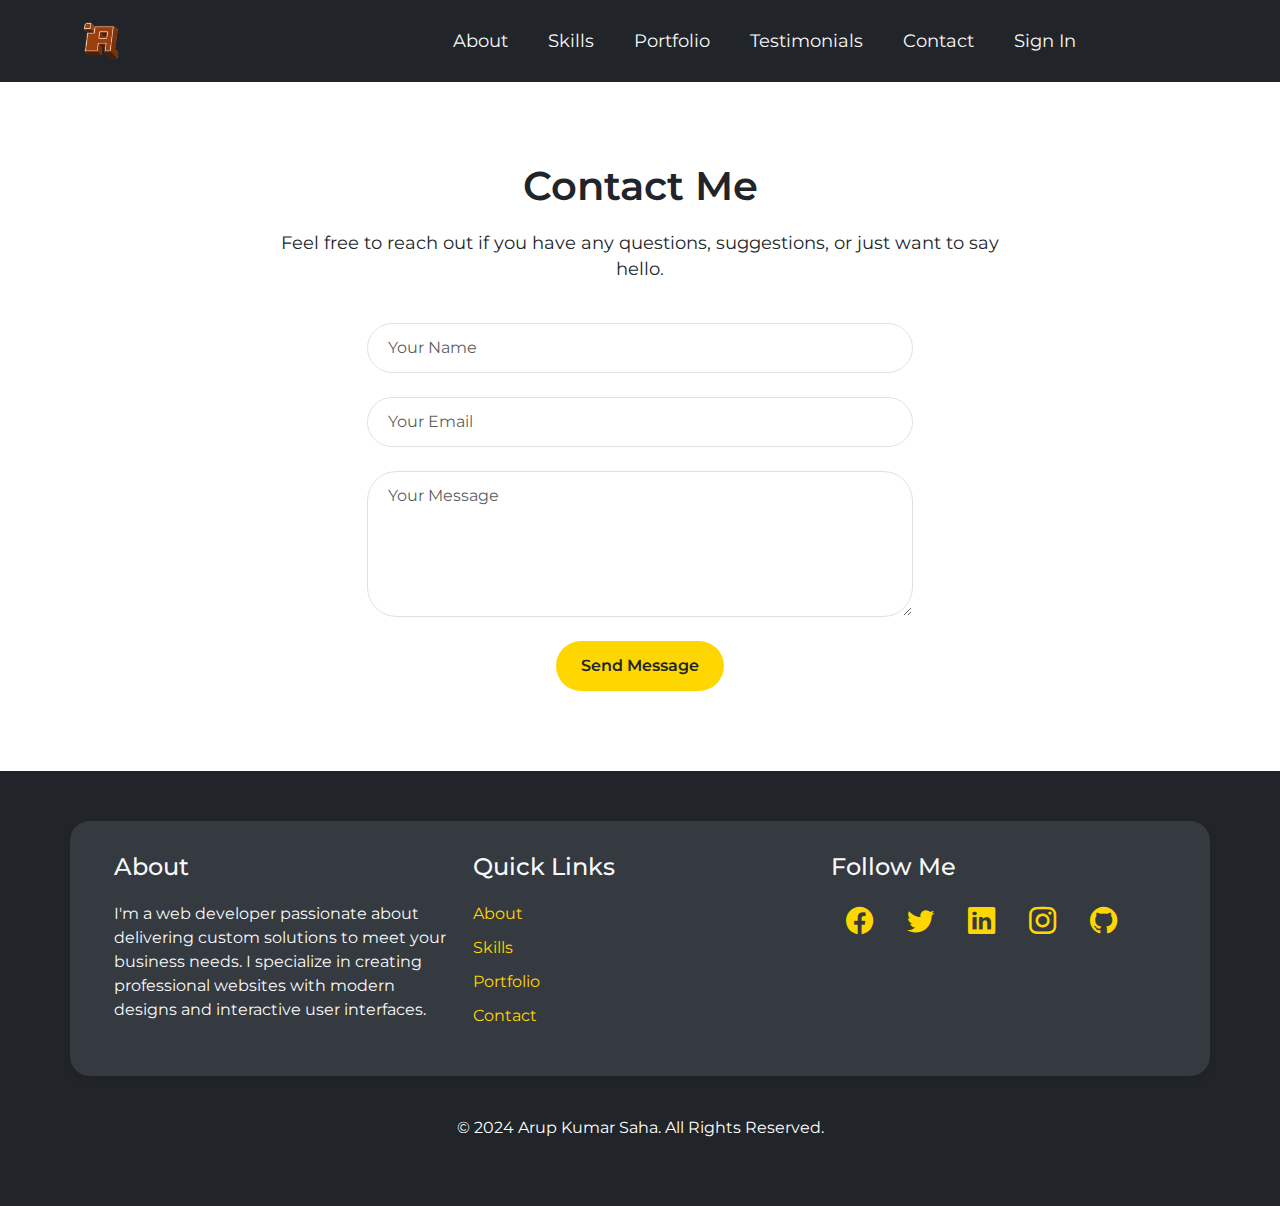
<file: contact.html>
<!DOCTYPE html>
<html lang="en">
<head>
    <meta charset="UTF-8">
    <meta name="viewport" content="width=device-width, initial-scale=1.0">
    <title>Contact - Arup Kumar Saha</title>
    <link rel="icon" type="image/x-icon" href="logo.png">
    <!-- Bootstrap 5.3 CSS -->
    <link href="https://cdn.jsdelivr.net/npm/bootstrap@5.3.0/dist/css/bootstrap.min.css" rel="stylesheet">
    <!-- Google Fonts -->
    <link href="https://fonts.googleapis.com/css2?family=Montserrat:wght@400;500;600&display=swap" rel="stylesheet">
    <!-- Custom CSS -->
    <style>
        body {
            font-family: 'Montserrat', sans-serif;
            background-color: #f8f9fa;
            color: #212529;
        }
        /* Navbar Styling */
        .navbar {
            background-color: #212529;
            padding: 1rem 2rem;
        }
        .navbar-brand {
            font-weight: 600;
            font-size: 1.5rem;
            color: #f8f9fa !important;
        }
        .nav-link {
            color: #f8f9fa !important;
            margin-right: 1.5rem;
            font-size: 1.1rem;
        }
        .nav-link:hover {
            color: #ffd700 !important;
        }
        /* Contact Form Styling */
        .contact-section {
            padding: 80px 0;
            background-color: #ffffff;
        }
        .contact-section h2 {
            font-size: 2.5rem;
            font-weight: 600;
            margin-bottom: 20px;
            color: #212529;
        }
        .contact-section p {
            font-size: 1.1rem;
            margin-bottom: 40px;
        }
        .form-control {
            border-radius: 30px;
            padding: 0.75rem 1.25rem;
        }
        .btn-submit {
            background-color: #ffd700;
            color: #212529;
            font-weight: 600;
            padding: 0.75rem 1.5rem;
            border-radius: 30px;
            transition: background-color 0.3s ease;
        }
        .btn-submit:hover {
            background-color: #e0c200;
        }
        
        /* Footer Styling */
        footer {
            background-color: #212529;
            color: #ffffff;
            padding: 50px 0;
            text-align: center;
        }

        footer .footer-content {
            text-align: left;
            color: #f8f9fa;
            padding: 2rem;
            background-color: #343a40;
            border-radius: 20px;
            margin-bottom: 40px;
            box-shadow: 0 4px 8px rgba(0, 0, 0, 0.1);
        }

        footer h5 {
            font-size: 1.5rem;
            margin-bottom: 20px;
        }

        footer p {
            font-size: 1rem;
        }

        footer ul {
            list-style: none;
            padding-left: 0;
        }

        footer ul li {
            margin-bottom: 10px;
        }

        footer ul li a {
            color: #ffd700;
            text-decoration: none;
            transition: color 0.3s ease;
        }

        footer ul li a:hover {
            color: #e0c200;
        }

        .social-icons a {
            margin: 0 15px;
            color: #ffd700;
            font-size: 1.7rem;
            transition: color 0.3s ease, transform 0.3s ease;
        }

        .social-icons a:hover {
            color: #e0c200;
            transform: scale(1.2);
        }
    </style>
</head>
<body>

 <!-- Navbar -->
 <nav class="navbar navbar-expand-lg navbar-dark">
  <div class="container">
    <a class="navbar-brand d-flex align-items-center" href="index.html">
      <img src="logo.png" alt="Logo" width="40" height="40" class="me-2"></a>
      <button class="navbar-toggler" type="button" data-bs-toggle="collapse" data-bs-target="#navbarNav"
          aria-controls="navbarNav" aria-expanded="false" aria-label="Toggle navigation">
          <span class="navbar-toggler-icon"></span>
      </button>
      <div class="collapse navbar-collapse" id="navbarNav">
          <ul class="navbar-nav ms-auto">
              <li class="nav-item">
                  <a class="nav-link" href="#about">About</a>
              </li>
              <li class="nav-item">
                  <a class="nav-link" href="#skills">Skills</a>
              </li>
              <li class="nav-item">
                  <a class="nav-link" href="#portfolio">Portfolio</a>
              </li>
              <li class="nav-item">
                  <a class="nav-link" href="#testimonials">Testimonials</a>
              </li>
              <li class="nav-item">
                  <a class="nav-link" href="contact.html">Contact</a>
              </li>
            </ul>
            <ul class="navbar-nav">
            <li class="nav-item">
              <a class="nav-link" href="#signin">Sign In</a>
            </li>
            <li class="nav-item">
              <a class="btn btn-signup" href="#signup">Sign Up</a>
            </li>
          </ul>
      </div>
  </div>
</nav>

<!-- Contact Section -->
<section class="contact-section">
  <div class="container">
    <div class="row">
      <div class="col-md-8 mx-auto text-center">
        <h2>Contact Me</h2>
        <p>Feel free to reach out if you have any questions, suggestions, or just want to say hello.</p>
      </div>
    </div>
    <div class="row">
      <div class="col-md-6 mx-auto">
        <form>
          <div class="mb-4">
            <input type="text" class="form-control" id="name" placeholder="Your Name" required>
          </div>
          <div class="mb-4">
            <input type="email" class="form-control" id="email" placeholder="Your Email" required>
          </div>
          <div class="mb-4">
            <textarea class="form-control" id="message" rows="5" placeholder="Your Message" required></textarea>
          </div>
          <div class="text-center">
            <button type="submit" class="btn btn-submit">Send Message</button>
          </div>
        </form>
      </div>
    </div>
  </div>
</section>

<!-- Footer Section -->
<footer>
  <div class="container">
      <div class="row footer-content">
          <div class="col-md-4">
              <h5>About</h5>
              <p>I'm a web developer passionate about delivering custom solutions to meet your business needs. I specialize in creating professional websites with modern designs and interactive user interfaces.</p>
          </div>
          <div class="col-md-4">
              <h5>Quick Links</h5>
              <ul>
                  <li><a href="#about">About</a></li>
                  <li><a href="#skills">Skills</a></li>
                  <li><a href="#portfolio">Portfolio</a></li>
                  <li><a href="#contact">Contact</a></li>
              </ul>
          </div>
          <div class="col-md-4">
              <h5>Follow Me</h5>
              <div class="social-icons">
                  <a href="https://facebook.com/arupkumarsaha0" target="_blank"><i class="bi bi-facebook"></i></a>
                  <a href="https://twitter.com/arupkumarsaha0" target="_blank"><i class="bi bi-twitter"></i></a>
                  <a href="https://linkedin.com/in/arupkumarsaha0" target="_blank"><i class="bi bi-linkedin"></i></a>
                  <a href="https://instagram.com/arupkumarsaha0" target="_blank"><i class="bi bi-instagram"></i></a>
                  <a href="https://github.com/arupkumarsaha0" target="_blank"><i class="bi bi-github"></i></a>
              </div>
          </div>
      </div>
      <div class="text-center mt-4">
          <p>&copy; 2024 Arup Kumar Saha. All Rights Reserved.</p>
      </div>
  </div>
</footer>

<!-- Bootstrap 5.3 JS and Popper.js -->
<script src="https://cdn.jsdelivr.net/npm/bootstrap@5.3.0/dist/js/bootstrap.bundle.min.js"></script>
<!-- Bootstrap Icons (for the social media icons) -->
<link href="https://cdn.jsdelivr.net/npm/bootstrap-icons/font/bootstrap-icons.css" rel="stylesheet">
<!-- Bootstrap JS -->
<script src="https://cdn.jsdelivr.net/npm/bootstrap@5.3.0/dist/js/bootstrap.bundle.min.js"></script>
<!-- AOS Library -->
<script src="https://cdn.jsdelivr.net/npm/aos@2.3.4/dist/aos.js"></script>
<script>
    AOS.init({
        duration: 1000,
        once: true
    });

    // Trigger animations on hover for sections
    const sections = document.querySelectorAll('section');
    sections.forEach(section => {
        section.addEventListener('mouseover', () => {
            section.style.transform = 'translateY(-10px)';
            section.style.opacity = '0.9';
        });
        section.addEventListener('mouseout', () => {
            section.style.transform = 'translateY(0)';
            section.style.opacity = '1';
        });
    });
</script>
</body>
</html>
</file>
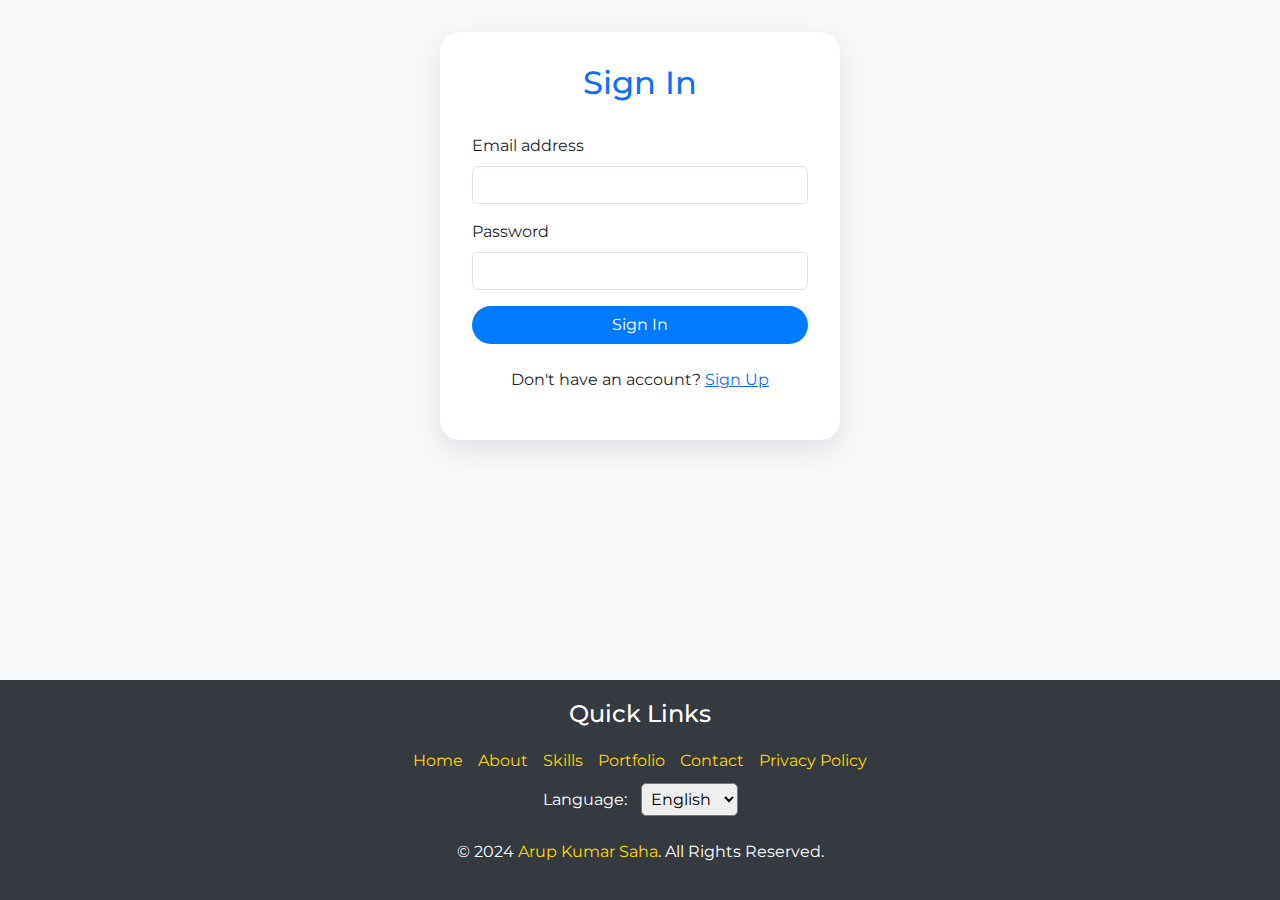
<file: signin.html>
<!DOCTYPE html>
<html lang="en">

<head>
    <meta charset="UTF-8">
    <meta name="viewport" content="width=device-width, initial-scale=1.0">
    <title>Sign In | Arup Kumar Saha</title>
    <link rel="icon" type="image/x-icon" href="logo.png">
    <!-- Bootstrap 5.3 CSS -->
    <link href="https://cdn.jsdelivr.net/npm/bootstrap@5.3.0/dist/css/bootstrap.min.css" rel="stylesheet">
    <!-- Google Fonts -->
    <link href="https://fonts.googleapis.com/css2?family=Montserrat:wght@400;500;600&display=swap" rel="stylesheet">
    <!-- Custom CSS -->
    <style>
        body {
            font-family: 'Montserrat', sans-serif;
            background-color: #f8f9fa;
            color: #212529;
            display: flex;
            flex-direction: column;
            align-items: center;
            min-height: 100vh;
            margin: 0;
        }

        .form-container {
            background-color: #ffffff;
            border-radius: 20px;
            box-shadow: 0 10px 30px rgba(0, 0, 0, 0.1);
            padding: 2rem;
            width: 100%;
            max-width: 400px;
            margin-top: 2rem;
        }

        h2 {
            margin-bottom: 2rem;
            color: #0d6efd;
            text-align: center;
        }

        .btn-signin {
            background-color: #007bff;
            color: white;
            border-radius: 20px;
        }

        .btn-signin:hover {
            background-color: #0056b3;
        }

        .text-center {
            margin-top: 1.5rem;
        }

        /* Footer styling from index.html */
        footer {
            background-color: #343a40;
            color: #ffffff;
            padding: 50px 0;
            text-align: center;
            width: 100%;
            margin-top: auto;
        }

        footer .footer-content {
            text-align: left;
            color: #f8f9fa;
            padding: 2rem;
            background-color: #495057;
            border-radius: 20px;
            margin-bottom: 40px;
            box-shadow: 0 4px 8px rgba(0, 0, 0, 0.1);
        }

        footer h5 {
            font-size: 1.5rem;
            margin-bottom: 20px;
        }

        footer p {
            font-size: 1rem;
        }

        footer ul {
            list-style: none;
            padding-left: 0;
        }

        footer ul li {
            margin-bottom: 10px;
        }

        footer ul li a {
            color: #ffd700;
            text-decoration: none;
            transition: color 0.3s ease;
        }

        footer ul li a:hover {
            color: #e0c200;
        }

        .social-icons a {
            margin: 0 15px;
            color: #ffd700;
            font-size: 1.7rem;
            transition: color 0.3s ease, transform 0.3s ease;
        }

        .social-icons a:hover {
            color: #e0c200;
            transform: scale(1.2);
        }
    </style>
</head>

<body>
    <div class="form-container">
        <h2>Sign In</h2>
        <form>
            <div class="mb-3">
                <label for="email" class="form-label">Email address</label>
                <input type="email" class="form-control" id="email" required>
            </div>
            <div class="mb-3">
                <label for="password" class="form-label">Password</label>
                <input type="password" class="form-control" id="password" required>
            </div>
            <button type="submit" class="btn btn-signin w-100">Sign In</button>
        </form>
        <div class="text-center">
            <p>Don't have an account? <a href="signup.html">Sign Up</a></p>
        </div>
    </div>

    <!-- Simplified Footer -->
<footer style="background-color: #343a40; color: #ffffff; padding: 20px; text-align: center;">
    
    <h5>Quick Links</h5>
    <div style="display: flex; justify-content: center; align-items: center; gap: 15px; flex-wrap: wrap;">
        <a href="index.html" style="color: #ffd700; text-decoration: none;">Home</a>
        <a href="index.html#about" style="color: #ffd700; text-decoration: none;">About</a>
        <a href="index.html#skills" style="color: #ffd700; text-decoration: none;">Skills</a>
        <a href="index.html#portfolio" style="color: #ffd700; text-decoration: none;">Portfolio</a>
        <a href="index.html#contact" style="color: #ffd700; text-decoration: none;">Contact</a>
        <a href="privacypolicy.html" style="color: #ffd700; text-decoration: none;">Privacy Policy</a>
    </div>
    <div style="margin-top: 10px;">
        <label for="language" style="color: #ffffff; margin-right: 10px;">Language:</label>
        <select id="language" style="padding: 5px; border-radius: 5px;">
            <option value="en">English</option>
            <option value="es">Spanish</option>
            <option value="fr">French</option>
            <option value="de">German</option>
            <option value="cn">Chinese</option>
        </select>
    </div>
    <p class="text-center">© 2024 <a href="https://arupkumarsaha.weebly.com/" style="color: #ffd700; text-decoration: none;">Arup Kumar Saha</a>. All Rights Reserved.</p>
</footer>


    <!-- Bootstrap 5.3 JS -->
    <script src="https://cdn.jsdelivr.net/npm/bootstrap@5.3.0/dist/js/bootstrap.bundle.min.js"></script>
</body>

</html>
</file>
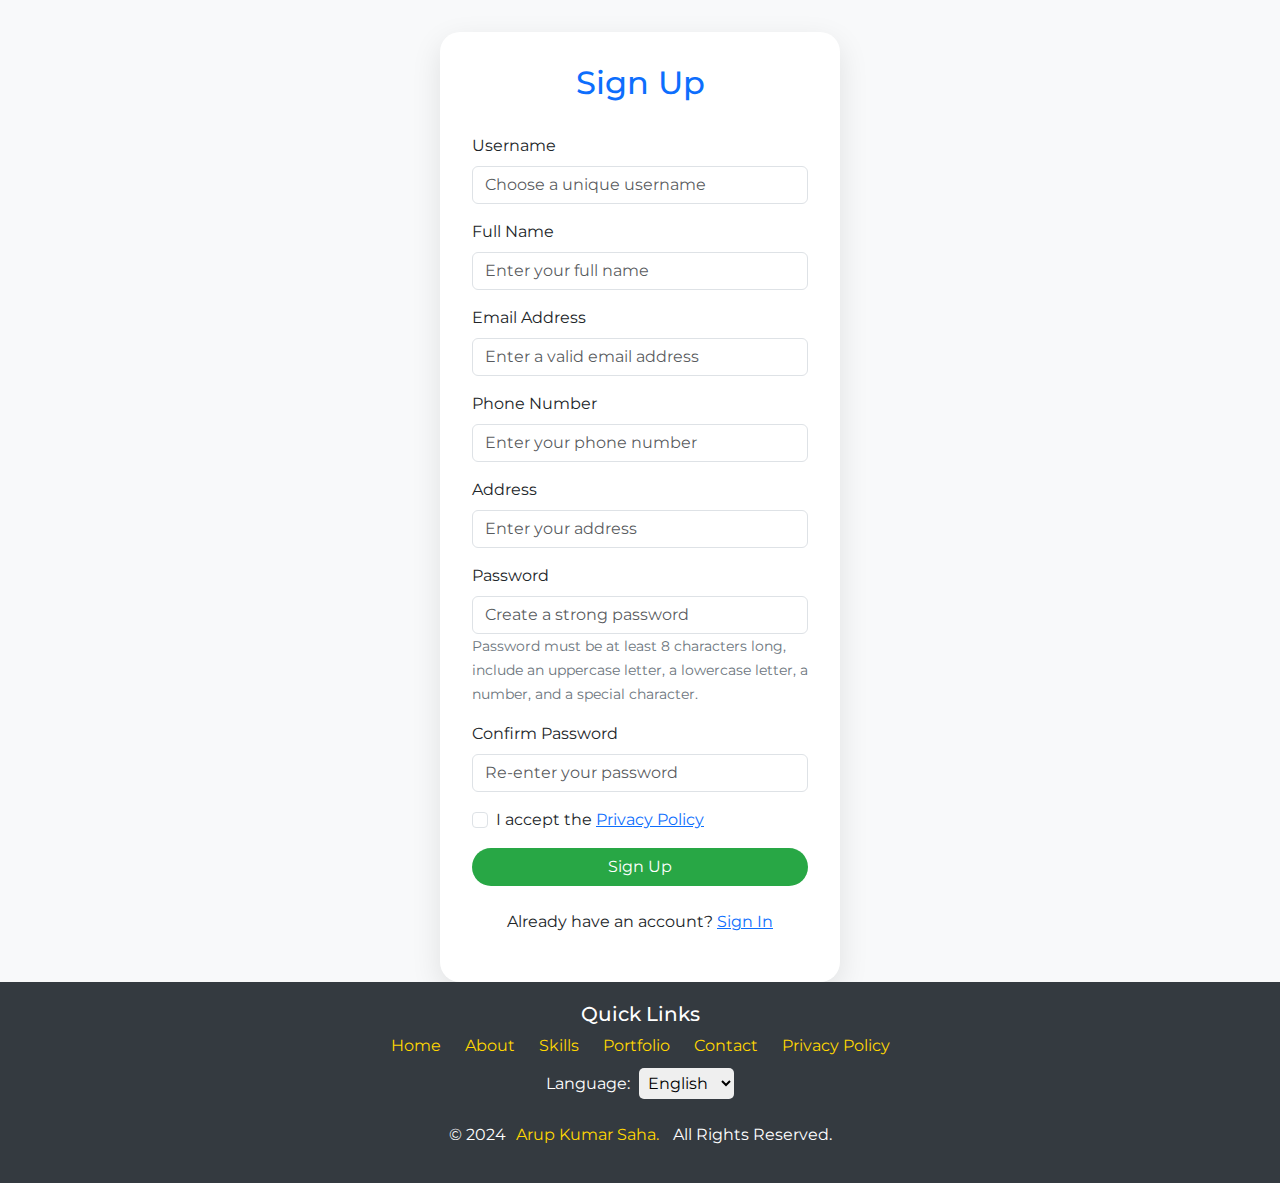
<file: signup.html>
<!DOCTYPE html>
<html lang="en">

<head>
    <meta charset="UTF-8">
    <meta name="viewport" content="width=device-width, initial-scale=1.0">
    <title>Sign Up | Arup Kumar Saha</title>
    <link rel="icon" type="image/x-icon" href="logo.png">
    <!-- Bootstrap 5.3 CSS -->
    <link href="https://cdn.jsdelivr.net/npm/bootstrap@5.3.0/dist/css/bootstrap.min.css" rel="stylesheet">
    <!-- Google Fonts -->
    <link href="https://fonts.googleapis.com/css2?family=Montserrat:wght@400;500;600&display=swap" rel="stylesheet">
    <!-- Custom CSS -->
    <style>
        body {
            font-family: 'Montserrat', sans-serif;
            background-color: #f8f9fa;
            color: #212529;
            display: flex;
            flex-direction: column;
            align-items: center;
            min-height: 100vh;
            margin: 0;
        }

        .form-container {
            background-color: #ffffff;
            border-radius: 20px;
            box-shadow: 0 10px 30px rgba(0, 0, 0, 0.1);
            padding: 2rem;
            width: 100%;
            max-width: 400px;
            margin-top: 2rem;
            margin-bottom: auto;
        }

        h2 {
            margin-bottom: 2rem;
            color: #0d6efd;
            text-align: center;
        }

        .btn-signup {
            background-color: #28a745;
            color: white;
            border-radius: 20px;
        }

        .btn-signup:hover {
            background-color: #218838;
        }

        .text-center {
            margin-top: 1.5rem;
        }

        /* Password criteria styling */
        .password-criteria {
            font-size: 0.9rem;
            color: #6c757d;
            margin-top: -10px;
            margin-bottom: 10px;
        }

        /* Footer styling */
        footer {
            background-color: #343a40;
            color: #ffffff;
            padding: 20px;
            text-align: center;
            width: 100%;
            margin-top: auto;
        }

        footer a {
            color: #ffd700;
            text-decoration: none;
            margin: 0 10px;
        }

        footer a:hover {
            color: #e0c200;
        }

        .language-select {
            margin-top: 10px;
        }

        .language-select select {
            padding: 5px;
            border-radius: 5px;
            border: none;
        }
    </style>
</head>

<body>
    <div class="form-container">
        <h2>Sign Up</h2>
        <form onsubmit="return validateForm()">
            <div class="mb-3">
                <label for="username" class="form-label">Username</label>
                <input type="text" class="form-control" id="username" placeholder="Choose a unique username" required>
            </div>
            <div class="mb-3">
                <label for="name" class="form-label">Full Name</label>
                <input type="text" class="form-control" id="name" placeholder="Enter your full name" required>
            </div>
            <div class="mb-3">
                <label for="email" class="form-label">Email Address</label>
                <input type="email" class="form-control" id="email" placeholder="Enter a valid email address" required>
            </div>
            <div class="mb-3">
                <label for="phone" class="form-label">Phone Number</label>
                <input type="tel" class="form-control" id="phone" placeholder="Enter your phone number" required>
            </div>
            <div class="mb-3">
                <label for="address" class="form-label">Address</label>
                <input type="text" class="form-control" id="address" placeholder="Enter your address" required>
            </div>
            <div class="mb-3">
                <label for="password" class="form-label">Password</label>
                <input type="password" class="form-control" id="password" placeholder="Create a strong password" required>
                <small class="password-criteria">Password must be at least 8 characters long, include an uppercase letter, a lowercase letter, a number, and a special character.</small>
            </div>
            <div class="mb-3">
                <label for="confirm-password" class="form-label">Confirm Password</label>
                <input type="password" class="form-control" id="confirm-password" placeholder="Re-enter your password" required>
            </div>
            <div class="mb-3 form-check">
                <input type="checkbox" class="form-check-input" id="accept-policy" required>
                <label class="form-check-label" for="accept-policy">I accept the <a href="privacypolicy.html" target="_blank">Privacy Policy</a></label>
            </div>
            <button type="submit" class="btn btn-signup w-100">Sign Up</button>
        </form>
        <div class="text-center">
            <p>Already have an account? <a href="signin.html">Sign In</a></p>
        </div>
    </div>

    <!-- Footer Section -->
    <footer>
        <div>
            <h5>Quick Links</h5>
            <a href="index.html">Home</a>
            <a href="index.html#about">About</a>
            <a href="index.html#skills">Skills</a>
            <a href="index.html#portfolio">Portfolio</a>
            <a href="index.html#contact">Contact</a>
            <a href="privacypolicy.html">Privacy Policy</a>
        </div>
        <div class="language-select">
            <label for="language" style="color: #ffffff; margin-right: 5px;">Language:</label>
            <select id="language">
                <option value="en">English</option>
                <option value="es">Spanish</option>
                <option value="fr">French</option>
                <option value="de">German</option>
                <option value="cn">Chinese</option>
            </select>
        </div>
        <p class="text-center">© 2024<a href="https://arupkumarsaha.weebly.com/">Arup Kumar Saha.</a> All Rights Reserved.</p>
    </footer>

    <!-- JavaScript for Form Validation -->
    <script>
        function validateForm() {
            const password = document.getElementById('password').value;
            const confirmPassword = document.getElementById('confirm-password').value;
            const acceptPolicy = document.getElementById('accept-policy').checked;
            const passwordCriteria = /^(?=.*\d)(?=.*[a-z])(?=.*[A-Z])(?=.*[@$!%*?&])[A-Za-z\d@$!%*?&]{8,}$/;

            if (!passwordCriteria.test(password)) {
                alert('Password does not meet the criteria.');
                return false;
            }

            if (password !== confirmPassword) {
                alert('Passwords do not match.');
                return false;
            }

            if (!acceptPolicy) {
                alert('You must accept the Privacy Policy to continue.');
                return false;
            }

            return true;
        }
    </script>

    <!-- Bootstrap 5.3 JS -->
    <script src="https://cdn.jsdelivr.net/npm/bootstrap@5.3.0/dist/js/bootstrap.bundle.min.js"></script>
</body>

</html>
</file>
